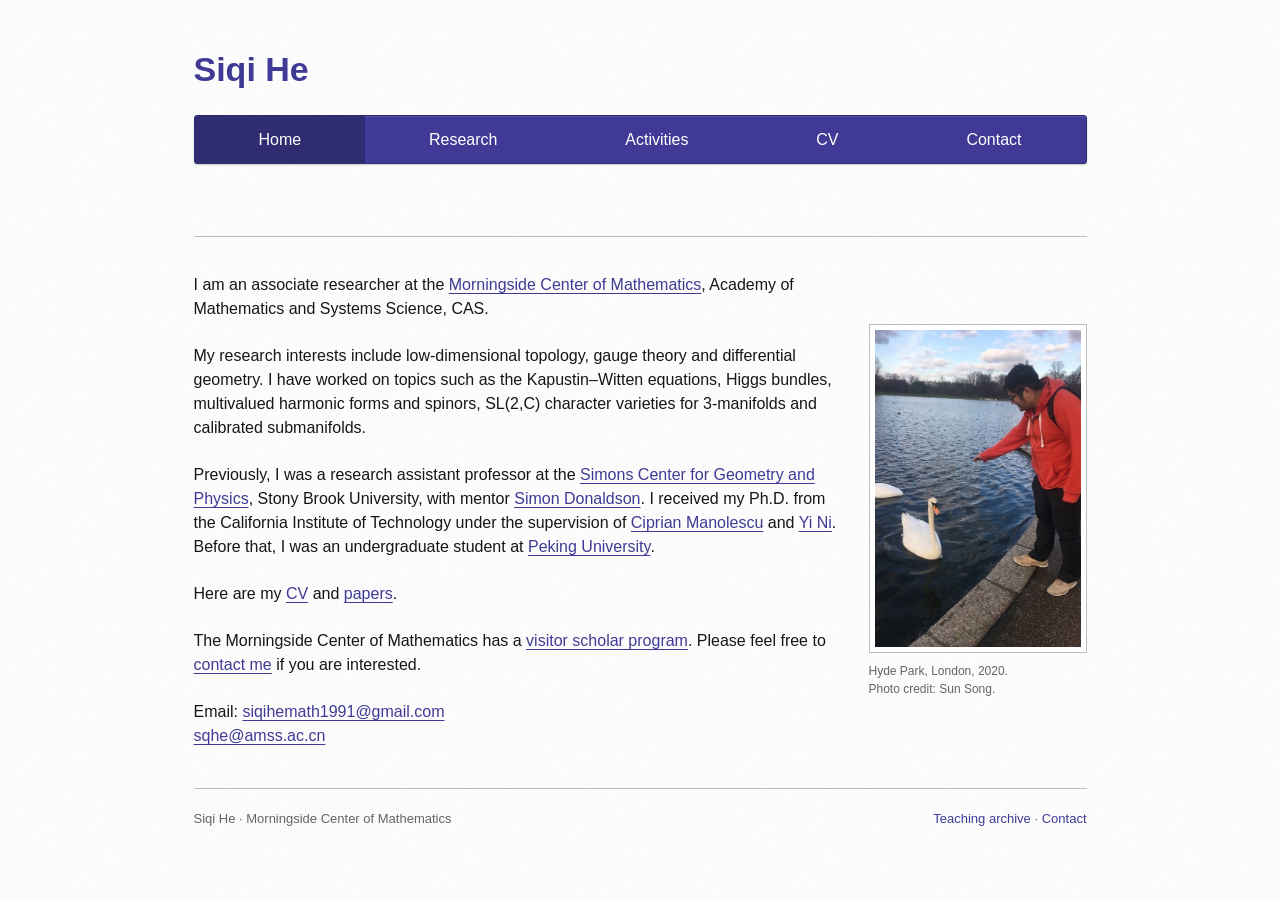
<file: index.html>
<!doctype html>
<html lang="en">
<head>
  <meta charset="utf-8">
  <meta name="viewport" content="width=device-width, initial-scale=1">
  <meta name="description" content="Siqi He, Morningside Center of Mathematics. Research in low-dimensional topology, gauge theory and differential geometry.">
  <title>Siqi He — Mathematics</title>
  <link rel="stylesheet" href="styles.css">
  <link rel="icon" href="assets/favicon.svg" type="image/svg+xml">
</head>
<body>
  <a class="skip-link" href="#main">Skip to content</a>
  <div class="site">
    <header>
      <h1 class="site-title"><a href="index.html">Siqi He</a></h1>
      <nav class="site-nav" aria-label="Main navigation">
        <ul>
          <li><a href="index.html" aria-current="page">Home</a></li>
          <li><a href="research.html">Research</a></li>
          <li><a href="activities.html">Activities</a></li>
          <li><a href="assets/cv.pdf?v=726e129cc7ba">CV</a></li>
          <li><a href="contact.html">Contact</a></li>
        </ul>
      </nav>
    </header>
    <main id="main" tabindex="-1">
      <div class="home-grid">
        <div class="biography">
          <p>I am an associate researcher at the <a href="http://www.mcm.ac.cn">Morningside Center of Mathematics</a>, Academy of Mathematics and Systems Science, CAS.</p>
          <p>My research interests include low-dimensional topology, gauge theory and differential geometry. I have worked on topics such as the Kapustin–Witten equations, Higgs bundles, multivalued harmonic forms and spinors, SL(2,C) character varieties for 3-manifolds and calibrated submanifolds.</p>
          <p>Previously, I was a research assistant professor at the <a href="http://scgp.stonybrook.edu/">Simons Center for Geometry and Physics</a>, Stony Brook University, with mentor <a href="https://scgp.stonybrook.edu/people/faculty/bios/simon-donaldson">Simon Donaldson</a>. I received my Ph.D. from the California Institute of Technology under the supervision of <a href="https://web.stanford.edu/~cm5/">Ciprian Manolescu</a> and <a href="http://www.its.caltech.edu/~yini/">Yi Ni</a>. Before that, I was an undergraduate student at <a href="http://english.math.pku.edu.cn/">Peking University</a>.</p>
          <p>Here are my <a href="assets/cv.pdf?v=726e129cc7ba">CV</a> and <a href="research.html#papers">papers</a>.</p>
          <p>The Morningside Center of Mathematics has a <a href="http://www.mcm.ac.cn/jobs/faculty/">visitor scholar program</a>. Please feel free to <a href="contact.html">contact me</a> if you are interested.</p>
          <p class="home-email">Email: <a href="mailto:siqihemath1991@gmail.com">siqihemath1991@gmail.com</a><br>
          <a href="mailto:sqhe@amss.ac.cn">sqhe@amss.ac.cn</a></p>
        </div>
        <figure class="portrait">
          <img src="assets/siqi-he.jpg" width="554" height="853" alt="Siqi He by the lake in Hyde Park, London, in 2020">
          <figcaption>Hyde Park, London, 2020.<br>Photo credit: Sun Song.</figcaption>
        </figure>
      </div>
    </main>
    <footer class="site-footer">
      <p>Siqi He · Morningside Center of Mathematics</p>
      <p><a href="teaching.html">Teaching archive</a> · <a href="contact.html">Contact</a></p>
    </footer>
  </div>
</body>
</html>
</file>
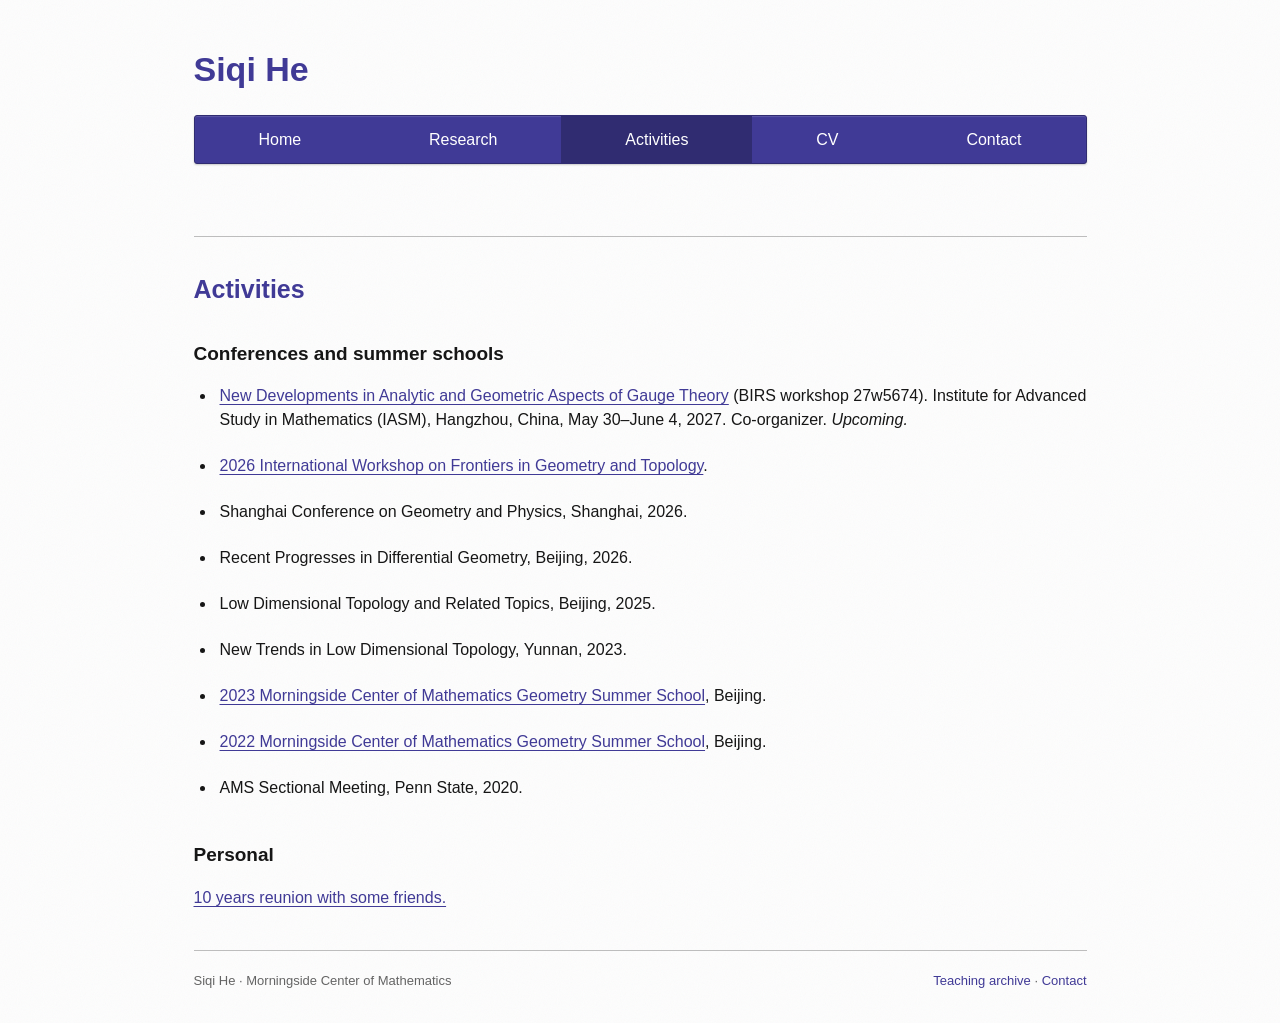
<file: activities.html>
<!doctype html>
<html lang="en">
<head>
  <meta charset="utf-8">
  <meta name="viewport" content="width=device-width, initial-scale=1">
  <meta name="description" content="Conferences, summer schools and other activities of Siqi He.">
  <title>Activities — Siqi He</title>
  <link rel="stylesheet" href="styles.css">
  <link rel="icon" href="assets/favicon.svg" type="image/svg+xml">
</head>
<body>
  <a class="skip-link" href="#main">Skip to content</a>
  <div class="site">
    <header>
      <h1 class="site-title"><a href="index.html">Siqi He</a></h1>
      <nav class="site-nav" aria-label="Main navigation">
        <ul>
          <li><a href="index.html">Home</a></li>
          <li><a href="research.html">Research</a></li>
          <li><a href="activities.html" aria-current="page">Activities</a></li>
          <li><a href="assets/cv.pdf?v=726e129cc7ba">CV</a></li>
          <li><a href="contact.html">Contact</a></li>
        </ul>
      </nav>
    </header>
    <main id="main" tabindex="-1">
      <h2>Activities</h2>
      <section>
        <h3>Conferences and summer schools</h3>
        <ul class="event-list">
          <li><a href="https://www.birs.ca/events/2027/5-day-workshops/27w5674">New Developments in Analytic and Geometric Aspects of Gauge Theory</a> (BIRS workshop 27w5674). Institute for Advanced Study in Mathematics (IASM), Hangzhou, China, May 30–June 4, 2027. Co-organizer. <em>Upcoming.</em></li>
          <li><a href="http://www.mcm.ac.cn/Geometry/index.html">2026 International Workshop on Frontiers in Geometry and Topology</a>.</li>
          <li>Shanghai Conference on Geometry and Physics, Shanghai, 2026.</li>
          <li>Recent Progresses in Differential Geometry, Beijing, 2026.</li>
          <li>Low Dimensional Topology and Related Topics, Beijing, 2025.</li>
          <li>New Trends in Low Dimensional Topology, Yunnan, 2023.</li>
          <li><a href="https://mcmgt.github.io/MCMGSS2023/">2023 Morningside Center of Mathematics Geometry Summer School</a>, Beijing.</li>
          <li><a href="https://mcmgt.github.io/MCMGSS2022/">2022 Morningside Center of Mathematics Geometry Summer School</a>, Beijing.</li>
          <li>AMS Sectional Meeting, Penn State, 2020.</li>
        </ul>
      </section>
      <section>
        <h3>Personal</h3>
        <p><a href="https://sites.google.com/view/junliang/home/friends-2011-2021">10 years reunion with some friends.</a></p>
      </section>
    </main>
    <footer class="site-footer">
      <p>Siqi He · Morningside Center of Mathematics</p>
      <p><a href="teaching.html">Teaching archive</a> · <a href="contact.html">Contact</a></p>
    </footer>
  </div>
</body>
</html>
</file>
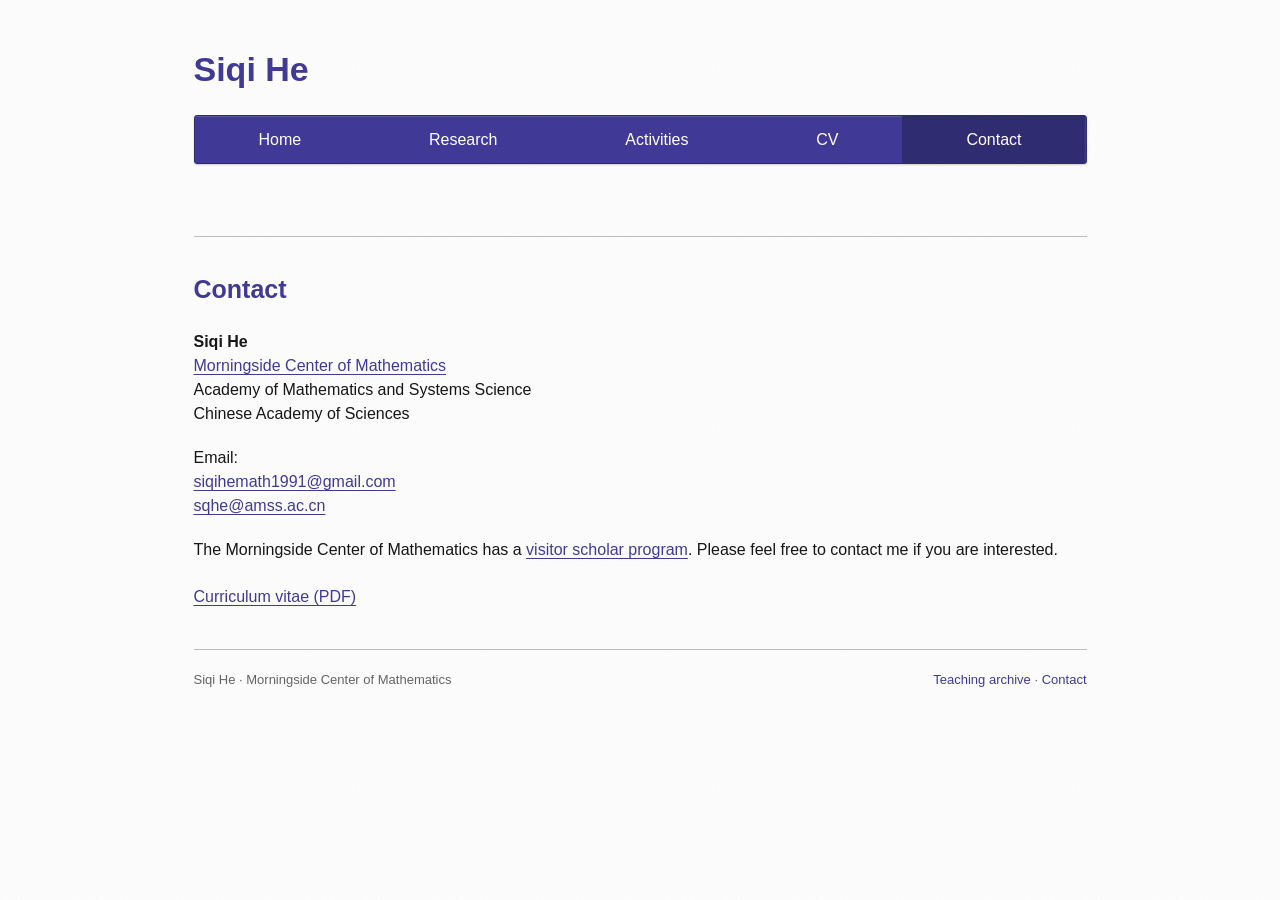
<file: contact.html>
<!doctype html>
<html lang="en">
<head>
  <meta charset="utf-8">
  <meta name="viewport" content="width=device-width, initial-scale=1">
  <meta name="description" content="Contact information for Siqi He at the Morningside Center of Mathematics, Chinese Academy of Sciences.">
  <title>Contact — Siqi He</title>
  <link rel="stylesheet" href="styles.css">
  <link rel="icon" href="assets/favicon.svg" type="image/svg+xml">
</head>
<body>
  <a class="skip-link" href="#main">Skip to content</a>
  <div class="site">
    <header>
      <h1 class="site-title"><a href="index.html">Siqi He</a></h1>
      <nav class="site-nav" aria-label="Main navigation">
        <ul>
          <li><a href="index.html">Home</a></li>
          <li><a href="research.html">Research</a></li>
          <li><a href="activities.html">Activities</a></li>
          <li><a href="assets/cv.pdf?v=726e129cc7ba">CV</a></li>
          <li><a href="contact.html" aria-current="page">Contact</a></li>
        </ul>
      </nav>
    </header>
    <main id="main" tabindex="-1">
      <h2>Contact</h2>
      <address class="contact-details">
        <p><strong>Siqi He</strong><br>
        <a href="http://www.mcm.ac.cn">Morningside Center of Mathematics</a><br>
        Academy of Mathematics and Systems Science<br>
        Chinese Academy of Sciences</p>
        <p>Email:<br>
        <a href="mailto:siqihemath1991@gmail.com">siqihemath1991@gmail.com</a><br>
        <a href="mailto:sqhe@amss.ac.cn">sqhe@amss.ac.cn</a></p>
      </address>
      <p>The Morningside Center of Mathematics has a <a href="http://www.mcm.ac.cn/jobs/faculty/">visitor scholar program</a>. Please feel free to contact me if you are interested.</p>
      <p><a href="assets/cv.pdf?v=726e129cc7ba">Curriculum vitae (PDF)</a></p>
    </main>
    <footer class="site-footer">
      <p>Siqi He · Morningside Center of Mathematics</p>
      <p><a href="teaching.html">Teaching archive</a> · <a href="contact.html">Contact</a></p>
    </footer>
  </div>
</body>
</html>
</file>
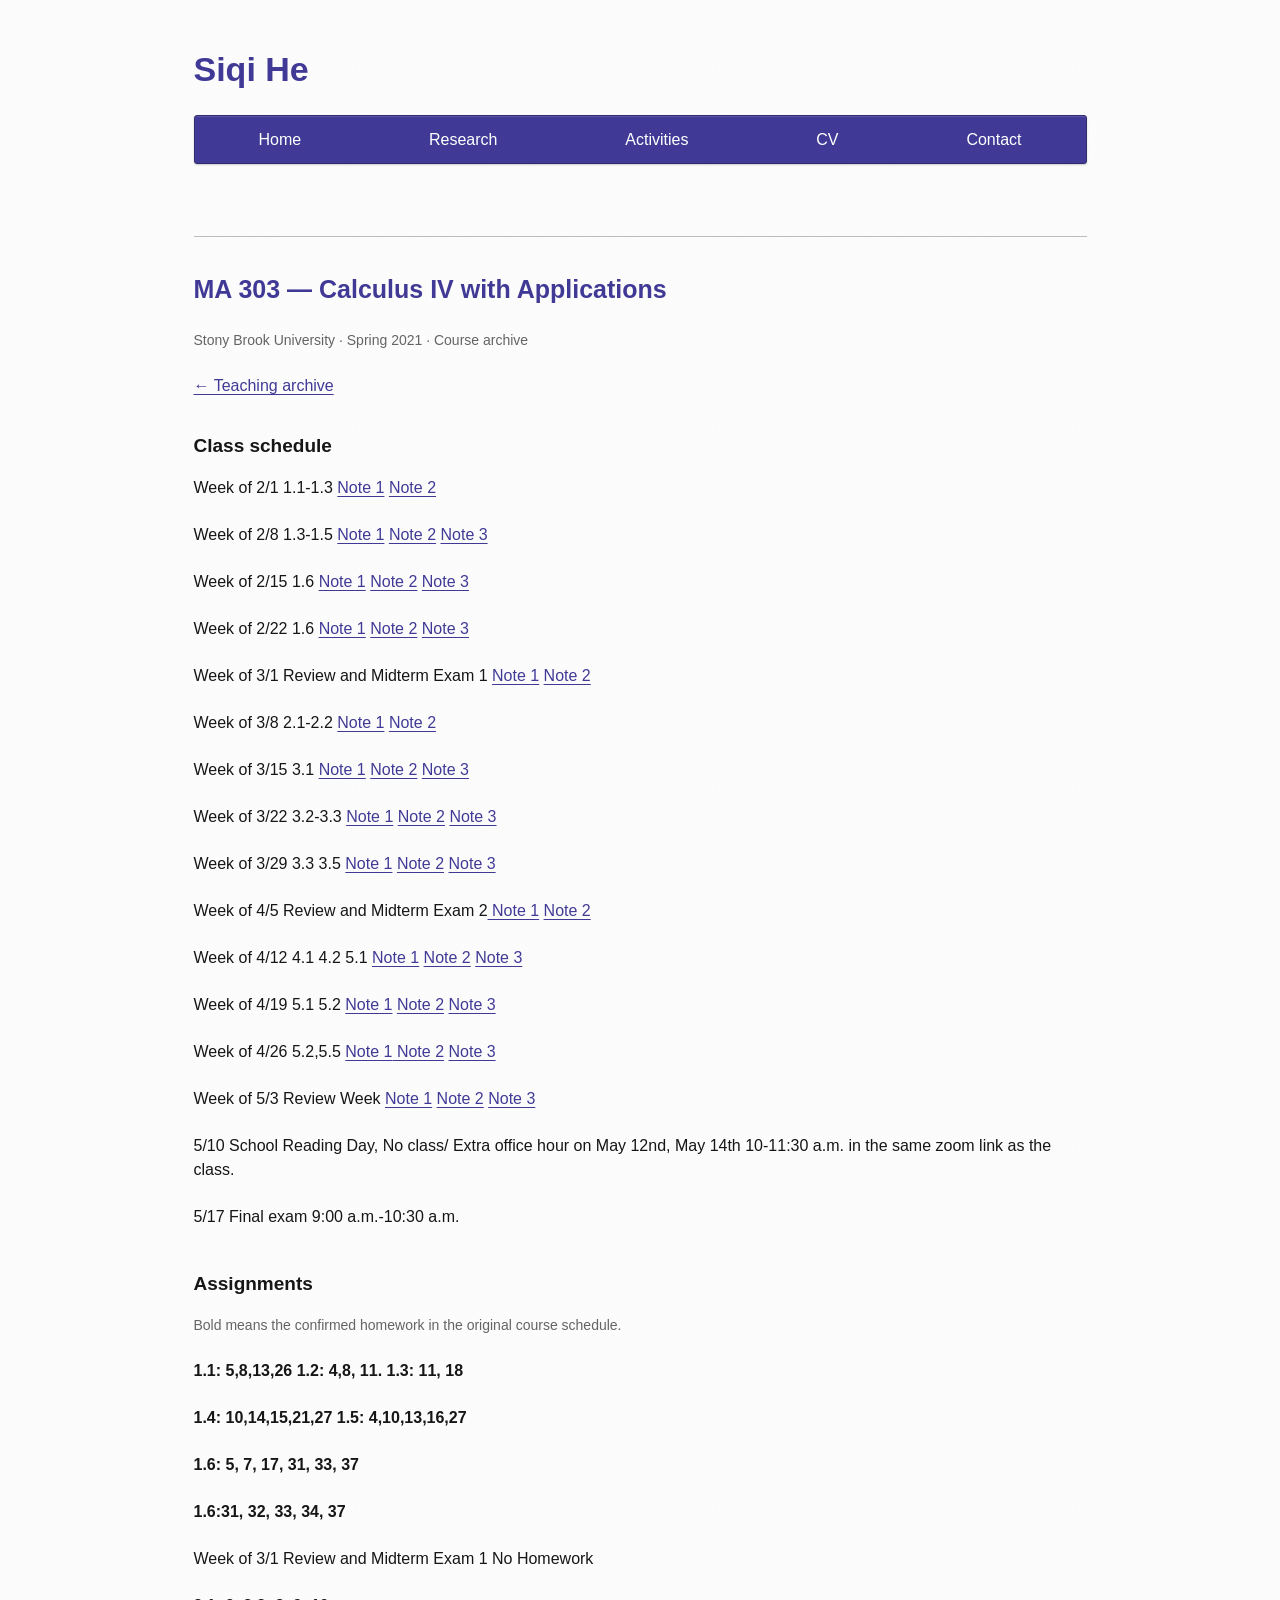
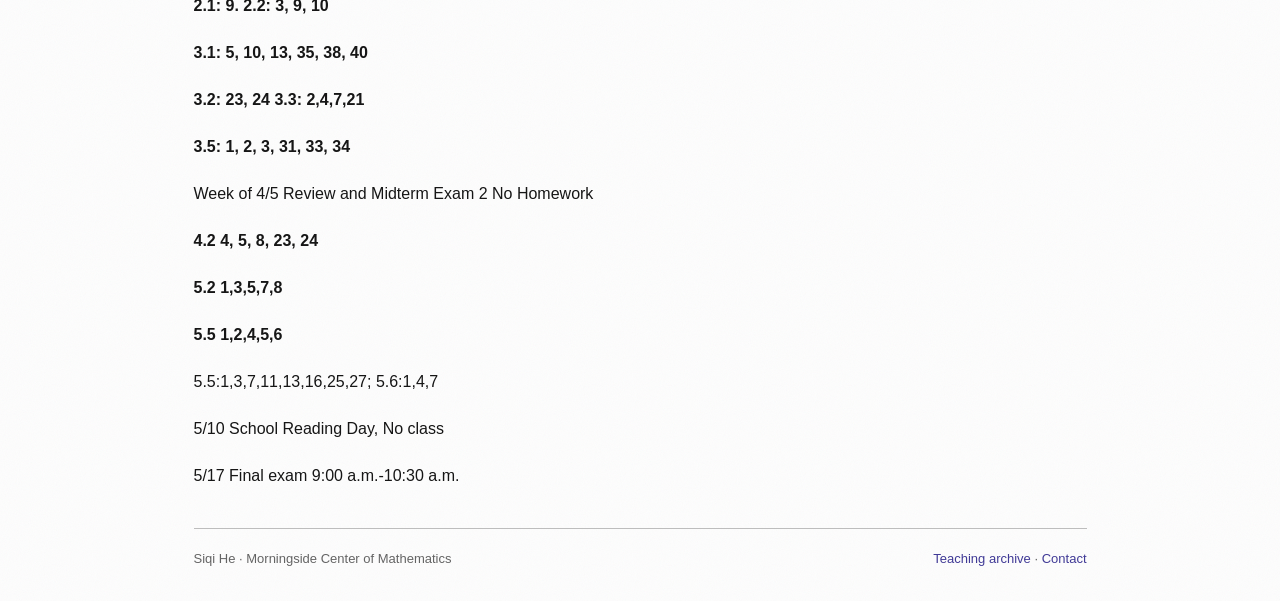
<file: ma303.html>
<!doctype html>
<html lang="en">
<head>
  <meta charset="utf-8">
  <meta name="viewport" content="width=device-width, initial-scale=1">
  <meta name="description" content="Spring 2021 MA 303 course archive: class schedule, lecture notes and assignments.">
  <title>MA 303 course archive — Siqi He</title>
  <link rel="stylesheet" href="styles.css">
  <link rel="icon" href="assets/favicon.svg" type="image/svg+xml">
</head>
<body>
  <a class="skip-link" href="#main">Skip to content</a>
  <div class="site">
    <header>
      <h1 class="site-title"><a href="index.html">Siqi He</a></h1>
      <nav class="site-nav" aria-label="Main navigation">
        <ul>
          <li><a href="index.html">Home</a></li>
          <li><a href="research.html">Research</a></li>
          <li><a href="activities.html">Activities</a></li>
          <li><a href="assets/cv.pdf?v=726e129cc7ba">CV</a></li>
          <li><a href="contact.html">Contact</a></li>
        </ul>
      </nav>
    </header>
    <main id="main" tabindex="-1">
      <h2>MA 303 — Calculus IV with Applications</h2>
      <p class="note">Stony Brook University · Spring 2021 · Course archive</p>
      <p><a href="teaching.html">← Teaching archive</a></p>
      <section>
<h3>Class schedule</h3>
<p>Week of 2/1 1.1-1.3 <a href="https://drive.google.com/file/d/1w3NP6VQVXyVYWf9I73xCdeyTmIoZQwlg/view?usp=sharing">Note 1</a> <a href="https://drive.google.com/file/d/1m9tMco8dAuK4ae2cJeXulJZXMHE7GW2H/view?usp=sharing">Note 2</a></p>
<p>Week of 2/8 1.3-1.5 <a href="https://drive.google.com/file/d/1oh3iRqr3HCDiBZ3nLl9Gmi_-pPsH8S6D/view?usp=sharing">Note 1</a> <a href="https://drive.google.com/file/d/1Q1oS_PKZYh4Yj7vduhMLs7cKS-EmGq0C/view?usp=sharing">Note 2</a> <a href="https://drive.google.com/file/d/1I6kAQ3lhPTHiaYaqZ6-GYPRObYFFHa6n/view?usp=sharing">Note 3</a></p>
<p>Week of 2/15 1.6 <a href="https://drive.google.com/file/d/12f84AykuzVO59ZrbcXus67Rz43xx5ooW/view?usp=sharing">Note 1</a> <a href="https://drive.google.com/file/d/1Fo749rJBgwznXpYz2ezRG7kPERdY1rQA/view?usp=sharing">Note 2</a> <a href="https://drive.google.com/file/d/1Gq9KvSNKPn_qSvl8vX_HfDBMYYphbFgU/view?usp=sharing">Note 3</a></p>
<p>Week of 2/22 1.6 <a href="https://drive.google.com/file/d/1ETIjmTomxrkPauNN77gFNtQyMiYM6dA1/view?usp=sharing">Note 1</a> <a href="https://drive.google.com/file/d/183K3PoZ4OXPQE8Iy8uIwDqazfhxeUamT/view?usp=sharing">Note 2</a> <a href="https://drive.google.com/file/d/1B5HZpIUlEHK4Z3HMyoRJEArVz557Etty/view?usp=sharing">Note 3</a></p>
<p>Week of 3/1 Review and Midterm Exam 1 <a href="https://drive.google.com/file/d/19ymWwMW1LSyMNSF2fLY2zdLlj3eorXFa/view?usp=sharing">Note 1</a> <a href="https://drive.google.com/file/d/15K27hVFOj5zWu53DYXTGnAxasaiLNyWe/view?usp=sharing">Note 2</a></p>
<p>Week of 3/8 2.1-2.2 <a href="https://drive.google.com/file/d/1uB093C1xyXJIUZDiVWRM0eumLRC-4fle/view?usp=sharing">Note 1</a> <a href="https://drive.google.com/file/d/1wHskZgmfDUXfQTCjGzECgzMvlOnTRo9N/view?usp=sharing">Note 2</a></p>
<p>Week of 3/15 3.1 <a href="https://drive.google.com/file/d/1yztK6YLzDEuIPGn972WB99Q136M728IM/view?usp=sharing">Note 1</a> <a href="https://drive.google.com/file/d/1QpzyaugRwhhzzCQ5lwl0DaQP3FOQcKoG/view?usp=sharing">Note 2</a> <a href="https://drive.google.com/file/d/15yk_7ex1rvdVZhwg0AeIkmeV8dkIXyNL/view?usp=sharing">Note 3</a></p>
<p>Week of 3/22 3.2-3.3 <a href="https://drive.google.com/file/d/1cBbg9HWgGI8gCiBQvLt8FOa_8fsCfaD8/view?usp=sharing">Note 1</a> <a href="https://drive.google.com/file/d/1qTyRdNFPOreYexy38hicJwaWdbCBSi70/view?usp=sharing">Note 2</a> <a href="https://drive.google.com/file/d/1U2HGY79J1ZVibTEWOZyd3vknXyCpz1-t/view?usp=sharing">Note 3</a></p>
<p>Week of 3/29 3.3 3.5 <a href="https://drive.google.com/file/d/1h7jRX1ai2xPnEampbtPxrCDrhOUAEzZI/view?usp=sharing">Note 1</a> <a href="https://drive.google.com/file/d/1WAlJwS2FWFGhfKnA6CQyujtPUa1wwjqd/view?usp=sharing">Note 2</a> <a href="https://drive.google.com/file/d/1KC4KRdUJiRAg9dxada9cCNct0CxLETHn/view?usp=sharing">Note 3</a></p>
<p>Week of 4/5 Review and Midterm Exam 2<a href="https://drive.google.com/file/d/1QDuzOtRCmCxsK1j71sYrP8pwvdnIedKZ/view?usp=sharing"> Note 1</a> <a href="https://drive.google.com/file/d/10dnx29zcYDc7OJ6wpVhtoH1aNK2jB8Dp/view?usp=sharing">Note 2</a></p>
<p>Week of 4/12 4.1 4.2 5.1 <a href="https://drive.google.com/file/d/1txLxh7o-D73cX__0Z_OqoRY67AL4cPYQ/view?usp=sharing">Note 1</a> <a href="https://drive.google.com/file/d/1xTZH5JEVEAHvsrAPrW_X_F2rM9CjZDkx/view?usp=sharing">Note 2</a> <a href="https://drive.google.com/file/d/1IsRqw1OPMLJ7jvAELGsizeQIu6azdrhn/view?usp=sharing">Note 3</a></p>
<p>Week of 4/19 5.1 5.2 <a href="https://drive.google.com/file/d/1nmfeOb4cvyCx-K51J0os_-rKcQzpixEx/view?usp=sharing">Note 1</a> <a href="https://drive.google.com/file/d/17QPtRPkpxDnarCoJgnfePF79Cwy1hvZ0/view?usp=sharing">Note 2</a> <a href="https://drive.google.com/file/d/15H6zN81XvQ7uIPqmjw4tS6lht4ki2Etw/view?usp=sharing">Note 3</a></p>
<p>Week of 4/26 5.2,5.5 <a href="https://drive.google.com/file/d/15GPbFCX7hY16tJnhzrC3j2bkMxeHY1Vc/view?usp=sharing">Note 1</a><a href="https://drive.google.com/file/d/1Q1gIfHhsn42Dqxao1WK1gECDAYWq6X5b/view?usp=sharing"> Note 2</a> <a href="https://drive.google.com/file/d/1y5ozAmi2-DdxAdebxIYCk4hYro5YjRKo/view?usp=sharing">Note 3</a></p>
<p>Week of 5/3 Review Week <a href="https://drive.google.com/file/d/1ZqO3zoQLrGIAN4wlwm-a2hJq1cdlnFS4/view?usp=sharing">Note 1</a> <a href="https://drive.google.com/file/d/1q0y6B7n3z7C89TLjs-LdjG_BQWqpsbR8/view?usp=sharing">Note 2</a> <a href="https://drive.google.com/file/d/1_qCviH2PB7MkZL-ZFLaOjzxaa21RBKyw/view?usp=sharing">Note 3</a></p>
<p>5/10 School Reading Day, No class/ Extra office hour on May 12nd, May 14th 10-11:30 a.m. in the same zoom link as the class.</p>
<p>5/17 Final exam 9:00 a.m.-10:30 a.m.</p>

      </section>
      <section>
<h3>Assignments</h3>
<p class="note">Bold means the confirmed homework in the original course schedule.</p>
<p><strong>1.1: 5,8,13,26  1.2: 4,8, 11.  1.3: 11, 18</strong></p>
<p><strong>1.4: 10,14,15,21,27  1.5: 4,10,13,16,27</strong></p>
<p><strong>1.6: 5, 7, 17, 31, 33, 37</strong></p>
<p><strong>1.6:31, 32, 33, 34, 37</strong></p>
<p>Week of 3/1 Review and Midterm Exam 1 No Homework</p>
<p><strong>2.1: 9.  2.2: 3, 9, 10</strong></p>
<p><strong>3.1: 5, 10, 13, 35, 38, 40</strong></p>
<p><strong> 3.2: 23, 24 3.3: 2,4,7,21</strong></p>
<p><strong>3.5: 1, 2, 3, 31, 33, 34</strong></p>
<p>Week of 4/5 Review and Midterm Exam 2 No Homework</p>
<p><strong>4.2  4, 5, 8, 23, 24 </strong></p>
<p><strong>5.2 1,3,5,7,8</strong></p>
<p><strong>5.5 1,2,4,5,6</strong></p>
<p>5.5:1,3,7,11,13,16,25,27; 5.6:1,4,7</p>
<p>5/10 School Reading Day, No class</p>
<p>5/17 Final exam 9:00 a.m.-10:30 a.m.</p>

      </section>
    </main>
    <footer class="site-footer">
      <p>Siqi He · Morningside Center of Mathematics</p>
      <p><a href="teaching.html">Teaching archive</a> · <a href="contact.html">Contact</a></p>
    </footer>
  </div>
</body>
</html>
</file>
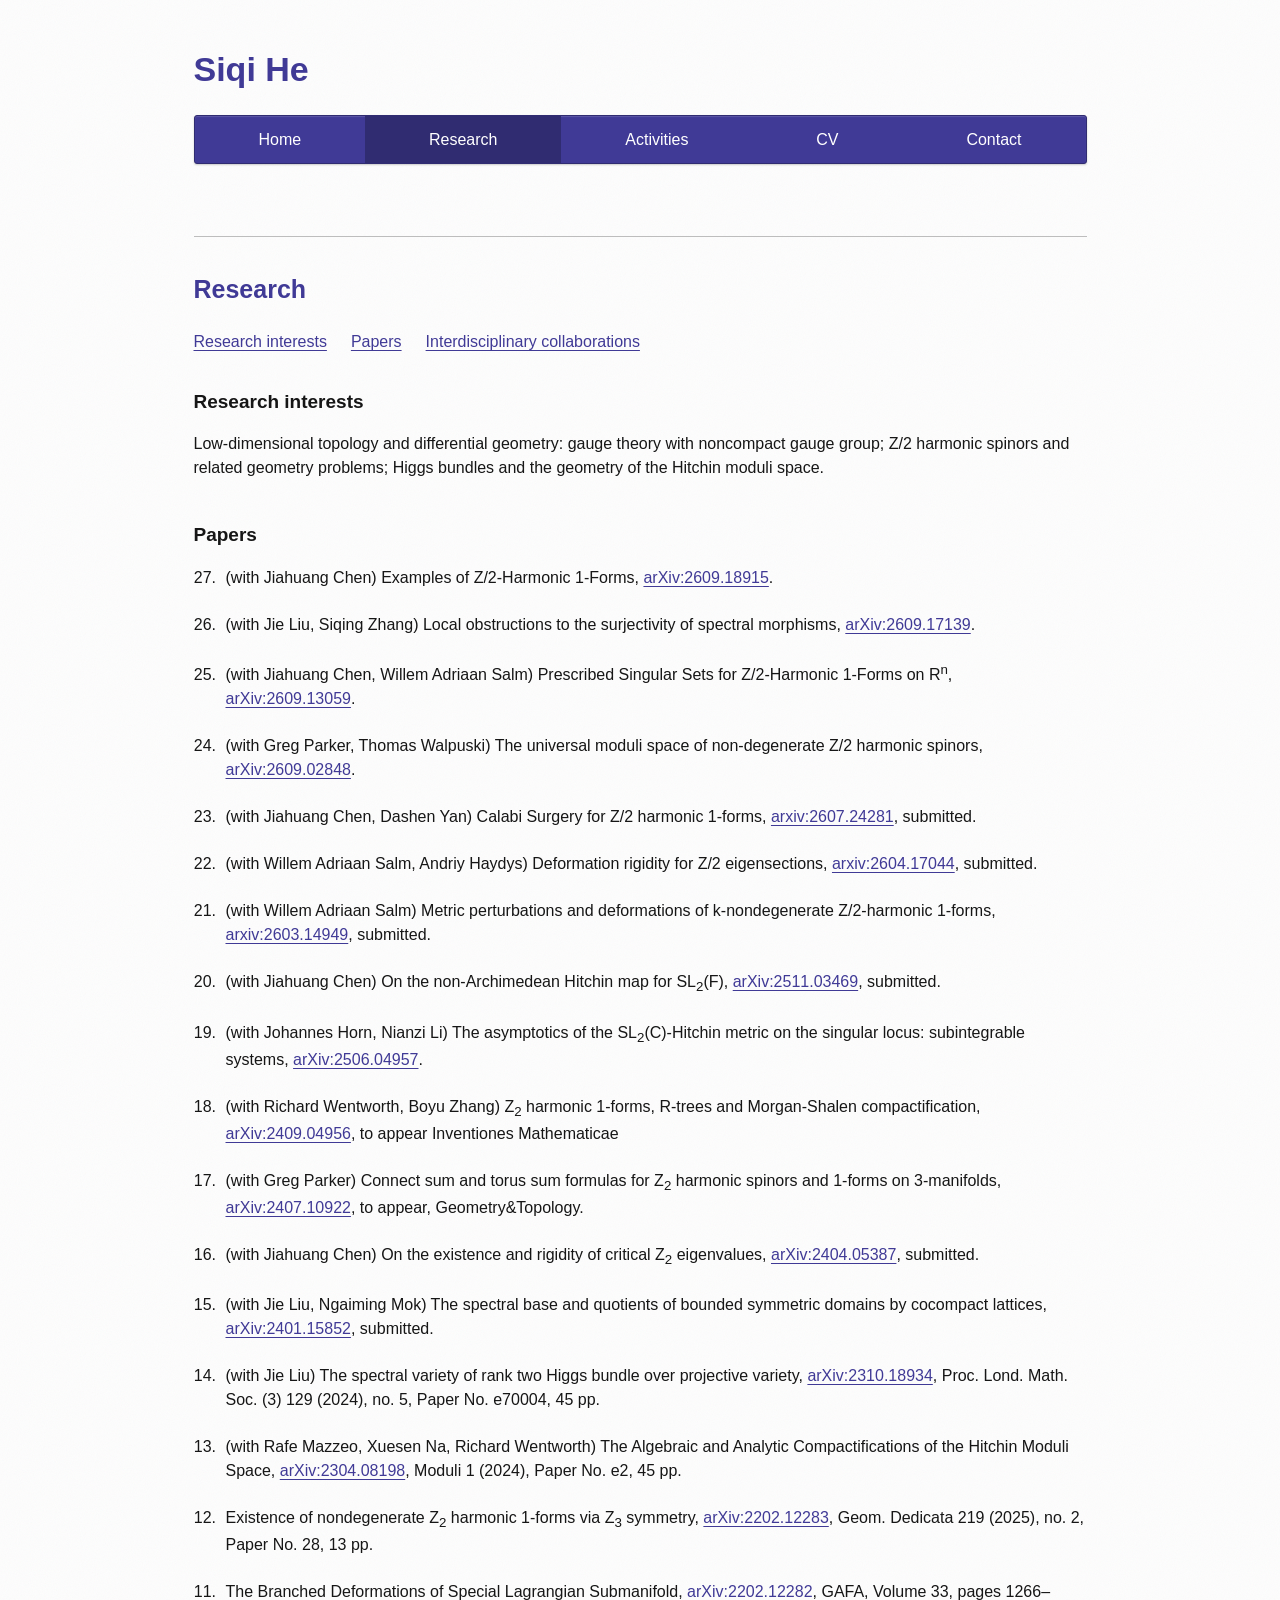
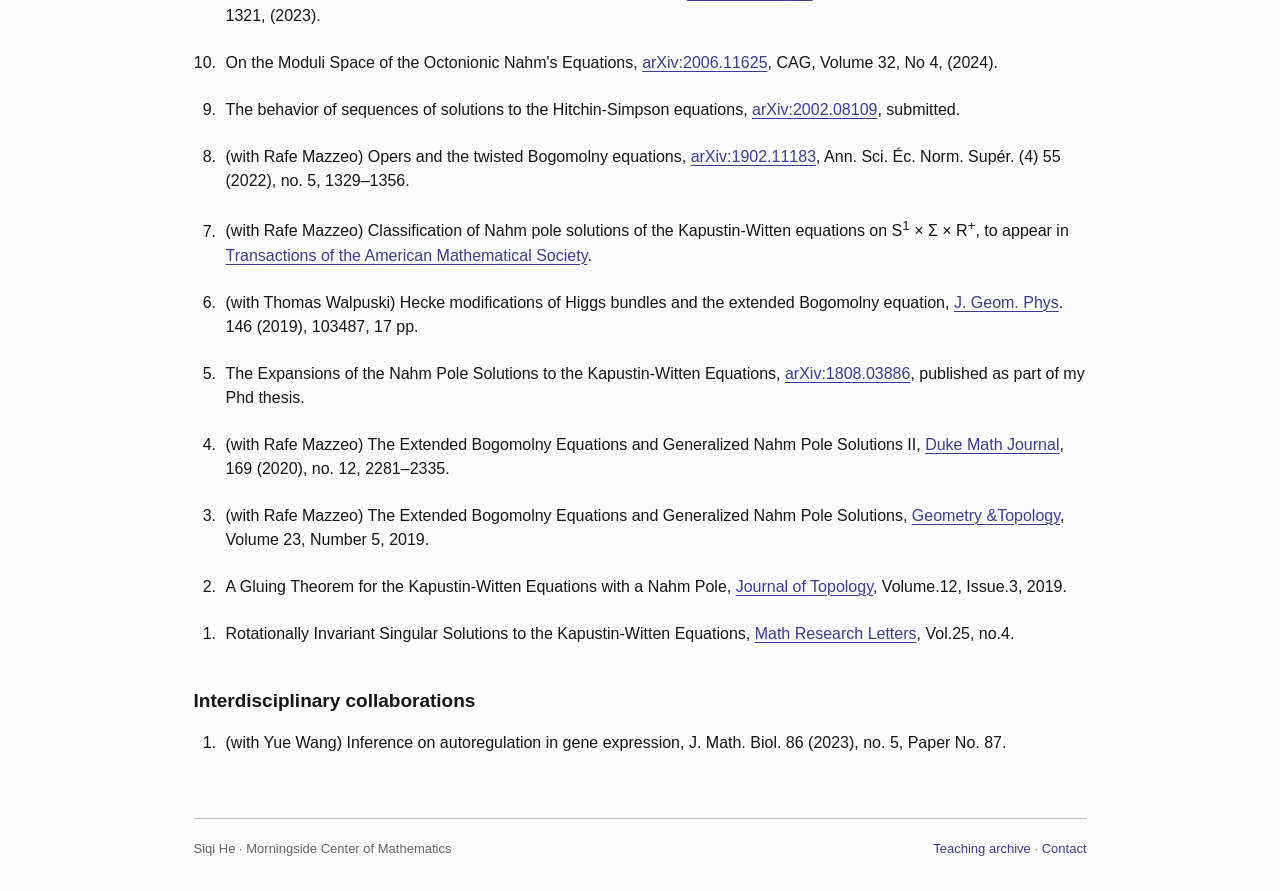
<file: research.html>
<!doctype html>
<html lang="en">
<head>
  <meta charset="utf-8">
  <meta name="viewport" content="width=device-width, initial-scale=1">
  <meta name="description" content="Papers and research interests of Siqi He: gauge theory, Higgs bundles, multivalued harmonic forms and low-dimensional topology.">
  <title>Research — Siqi He</title>
  <link rel="stylesheet" href="styles.css">
  <link rel="icon" href="assets/favicon.svg" type="image/svg+xml">
</head>
<body>
  <a class="skip-link" href="#main">Skip to content</a>
  <div class="site">
    <header>
      <h1 class="site-title"><a href="index.html">Siqi He</a></h1>
      <nav class="site-nav" aria-label="Main navigation">
        <ul>
          <li><a href="index.html">Home</a></li>
          <li><a href="research.html" aria-current="page">Research</a></li>
          <li><a href="activities.html">Activities</a></li>
          <li><a href="assets/cv.pdf?v=726e129cc7ba">CV</a></li>
          <li><a href="contact.html">Contact</a></li>
        </ul>
      </nav>
    </header>
    <main id="main" tabindex="-1">
      <h2>Research</h2>
      <nav class="section-links" aria-label="Research sections"><a href="#interests">Research interests</a><a href="#papers">Papers</a><a href="#collaborations">Interdisciplinary collaborations</a></nav>
      <section id="interests">
        <h3>Research interests</h3>
        <p>Low-dimensional topology and differential geometry: gauge theory with noncompact gauge group; Z/2 harmonic spinors and related geometry problems; Higgs bundles and the geometry of the Hitchin moduli space.</p>
      </section>
      <section id="papers">
        <h3>Papers</h3>
        <ol class="publication-list" reversed start="27">
          <li id="paper-27" value="27">(with Jiahuang Chen) Examples of Z/2-Harmonic 1-Forms, <a href="https://arxiv.org/abs/2609.18915">arXiv:2609.18915</a>.</li>
          <li id="paper-26" value="26">(with Jie Liu, Siqing Zhang) Local obstructions to the surjectivity of spectral morphisms, <a href="https://arxiv.org/abs/2609.17139">arXiv:2609.17139</a>.</li>
          <li id="paper-25" value="25">(with Jiahuang Chen, Willem Adriaan Salm) Prescribed Singular Sets for Z/2-Harmonic 1-Forms on R<sup>n</sup>, <a href="https://arxiv.org/abs/2609.13059">arXiv:2609.13059</a>.</li>
          <li id="paper-24" value="24">(with Greg Parker, Thomas Walpuski) The universal moduli space of non-degenerate Z/2 harmonic spinors, <a href="https://arxiv.org/abs/2609.02848">arXiv:2609.02848</a>.</li>
          <li id="paper-23" value="23">(with Jiahuang Chen, Dashen Yan) Calabi Surgery for Z/2 harmonic 1-forms, <a href="https://arxiv.org/abs/2607.24281">arxiv:2607.24281</a>, submitted.</li>
          <li id="paper-22" value="22">(with Willem Adriaan Salm, Andriy Haydys) Deformation rigidity for Z/2 eigensections, <a href="https://arxiv.org/abs/2604.17044">arxiv:2604.17044</a>, submitted.</li>
          <li id="paper-21" value="21">(with Willem Adriaan Salm) Metric perturbations and deformations of k-nondegenerate Z/2-harmonic 1-forms, <a href="https://arxiv.org/abs/2603.14949">arxiv:2603.14949</a>, submitted.</li>
          <li id="paper-20" value="20">(with Jiahuang Chen) On the non-Archimedean Hitchin map for SL<sub>2</sub>(F), <a href="https://arxiv.org/abs/2511.03469">arXiv:2511.03469</a>, submitted.</li>
          <li id="paper-19" value="19">(with Johannes Horn, Nianzi Li) The asymptotics of the SL<sub>2</sub>(C)-Hitchin metric on the singular locus: subintegrable systems, <a href="https://arxiv.org/abs/2506.04957">arXiv:2506.04957</a>.</li>
          <li id="paper-18" value="18">(with Richard Wentworth, Boyu Zhang) Z<sub>2</sub> harmonic 1-forms, R-trees and Morgan-Shalen compactification, <a href="https://arxiv.org/abs/2409.04956">arXiv:2409.04956</a>, to appear Inventiones Mathematicae</li>
          <li id="paper-17" value="17">(with Greg Parker) Connect sum and torus sum formulas for Z<sub>2</sub> harmonic spinors and 1-forms on 3-manifolds, <a href="https://arxiv.org/abs/2407.10922">arXiv:2407.10922</a>, to appear, Geometry&amp;Topology.</li>
          <li id="paper-16" value="16">(with Jiahuang Chen) On the existence and rigidity of critical Z<sub>2</sub> eigenvalues, <a href="https://arxiv.org/pdf/2404.05387.pdf">arXiv:2404.05387</a>, submitted.</li>
          <li id="paper-15" value="15">(with Jie Liu, Ngaiming Mok) The spectral base and quotients of bounded symmetric domains by cocompact lattices, <a href="https://arxiv.org/abs/2401.15852">arXiv:2401.15852</a>, submitted.</li>
          <li id="paper-14" value="14">(with Jie Liu) The spectral variety of rank two Higgs bundle over projective variety, <a href="https://arxiv.org/abs/2310.18934">arXiv:2310.18934</a>, Proc. Lond. Math. Soc. (3) 129 (2024), no. 5, Paper No. e70004, 45 pp.</li>
          <li id="paper-13" value="13">(with Rafe Mazzeo, Xuesen Na, Richard Wentworth) The Algebraic and Analytic Compactifications of the Hitchin Moduli Space, <a href="https://arxiv.org/abs/2304.08198">arXiv:2304.08198</a>, Moduli 1 (2024), Paper No. e2, 45 pp.</li>
          <li id="paper-12" value="12">Existence of nondegenerate Z<sub>2</sub> harmonic 1-forms via Z<sub>3</sub> symmetry, <a href="https://arxiv.org/abs/2202.12283">arXiv:2202.12283</a>, Geom. Dedicata 219 (2025), no. 2, Paper No. 28, 13 pp.</li>
          <li id="paper-11" value="11">The Branched Deformations of Special Lagrangian Submanifold, <a href="https://arxiv.org/abs/2202.12282">arXiv:2202.12282</a>, GAFA, Volume 33, pages 1266–1321, (2023).</li>
          <li id="paper-10" value="10">On the Moduli Space of the Octonionic Nahm&#x27;s Equations, <a href="https://arxiv.org/abs/2006.11625">arXiv:2006.11625</a>, CAG, Volume 32, No 4, (2024).</li>
          <li id="paper-9" value="9">The behavior of sequences of solutions to the Hitchin-Simpson equations, <a href="https://arxiv.org/abs/2002.08109">arXiv:2002.08109</a>, submitted.</li>
          <li id="paper-8" value="8">(with Rafe Mazzeo) Opers and the twisted Bogomolny equations, <a href="https://arxiv.org/abs/1902.11183">arXiv:1902.11183</a>, Ann. Sci. Éc. Norm. Supér. (4) 55 (2022), no. 5, 1329–1356.</li>
          <li id="paper-7" value="7">(with Rafe Mazzeo) Classification of Nahm pole solutions of the Kapustin-Witten equations on S<sup>1</sup> × Σ × R<sup>+</sup>, to appear in <a href="https://arxiv.org/abs/1901.00274">Transactions of the American Mathematical Society</a>.</li>
          <li id="paper-6" value="6">(with Thomas Walpuski) Hecke modifications of Higgs bundles and the extended Bogomolny equation, <a href="https://www.sciencedirect.com/science/article/pii/S0393044019301688?via%3Dihub">J. Geom. Phys</a>. 146 (2019), 103487, 17 pp.</li>
          <li id="paper-5" value="5">The Expansions of the Nahm Pole Solutions to the Kapustin-Witten Equations, <a href="https://arxiv.org/abs/1808.03886">arXiv:1808.03886</a>, published as part of my Phd thesis.</li>
          <li id="paper-4" value="4">(with Rafe Mazzeo) The Extended Bogomolny Equations and Generalized Nahm Pole Solutions II, <a href="https://projecteuclid.org/euclid.dmj/1592445962">Duke Math Journal</a>, 169 (2020), no. 12, 2281–2335.</li>
          <li id="paper-3" value="3">(with Rafe Mazzeo) The Extended Bogomolny Equations and Generalized Nahm Pole Solutions, <a href="https://projecteuclid.org/euclid.gt/1571709629">Geometry &amp;Topology</a>, Volume 23, Number 5, 2019.</li>
          <li id="paper-2" value="2">A Gluing Theorem for the Kapustin-Witten Equations with a Nahm Pole, <a href="https://londmathsoc.onlinelibrary.wiley.com/doi/abs/10.1112/topo.12102">Journal of Topology</a>, Volume.12, Issue.3, 2019.</li>
          <li id="paper-1" value="1">Rotationally Invariant Singular Solutions to the Kapustin-Witten Equations, <a href="https://www.intlpress.com/site/pub/pages/journals/items/mrl/content/vols/0025/0004/a010/index.php">Math Research Letters</a>, Vol.25, no.4.</li>
        </ol>
      </section>
      <section id="collaborations">
        <h3>Interdisciplinary collaborations</h3>
        <ol class="publication-list">
          <li>(with Yue Wang) Inference on autoregulation in gene expression, J. Math. Biol. 86 (2023), no. 5, Paper No. 87.</li>
        </ol>
      </section>
    </main>
    <footer class="site-footer">
      <p>Siqi He · Morningside Center of Mathematics</p>
      <p><a href="teaching.html">Teaching archive</a> · <a href="contact.html">Contact</a></p>
    </footer>
  </div>
</body>
</html>
</file>
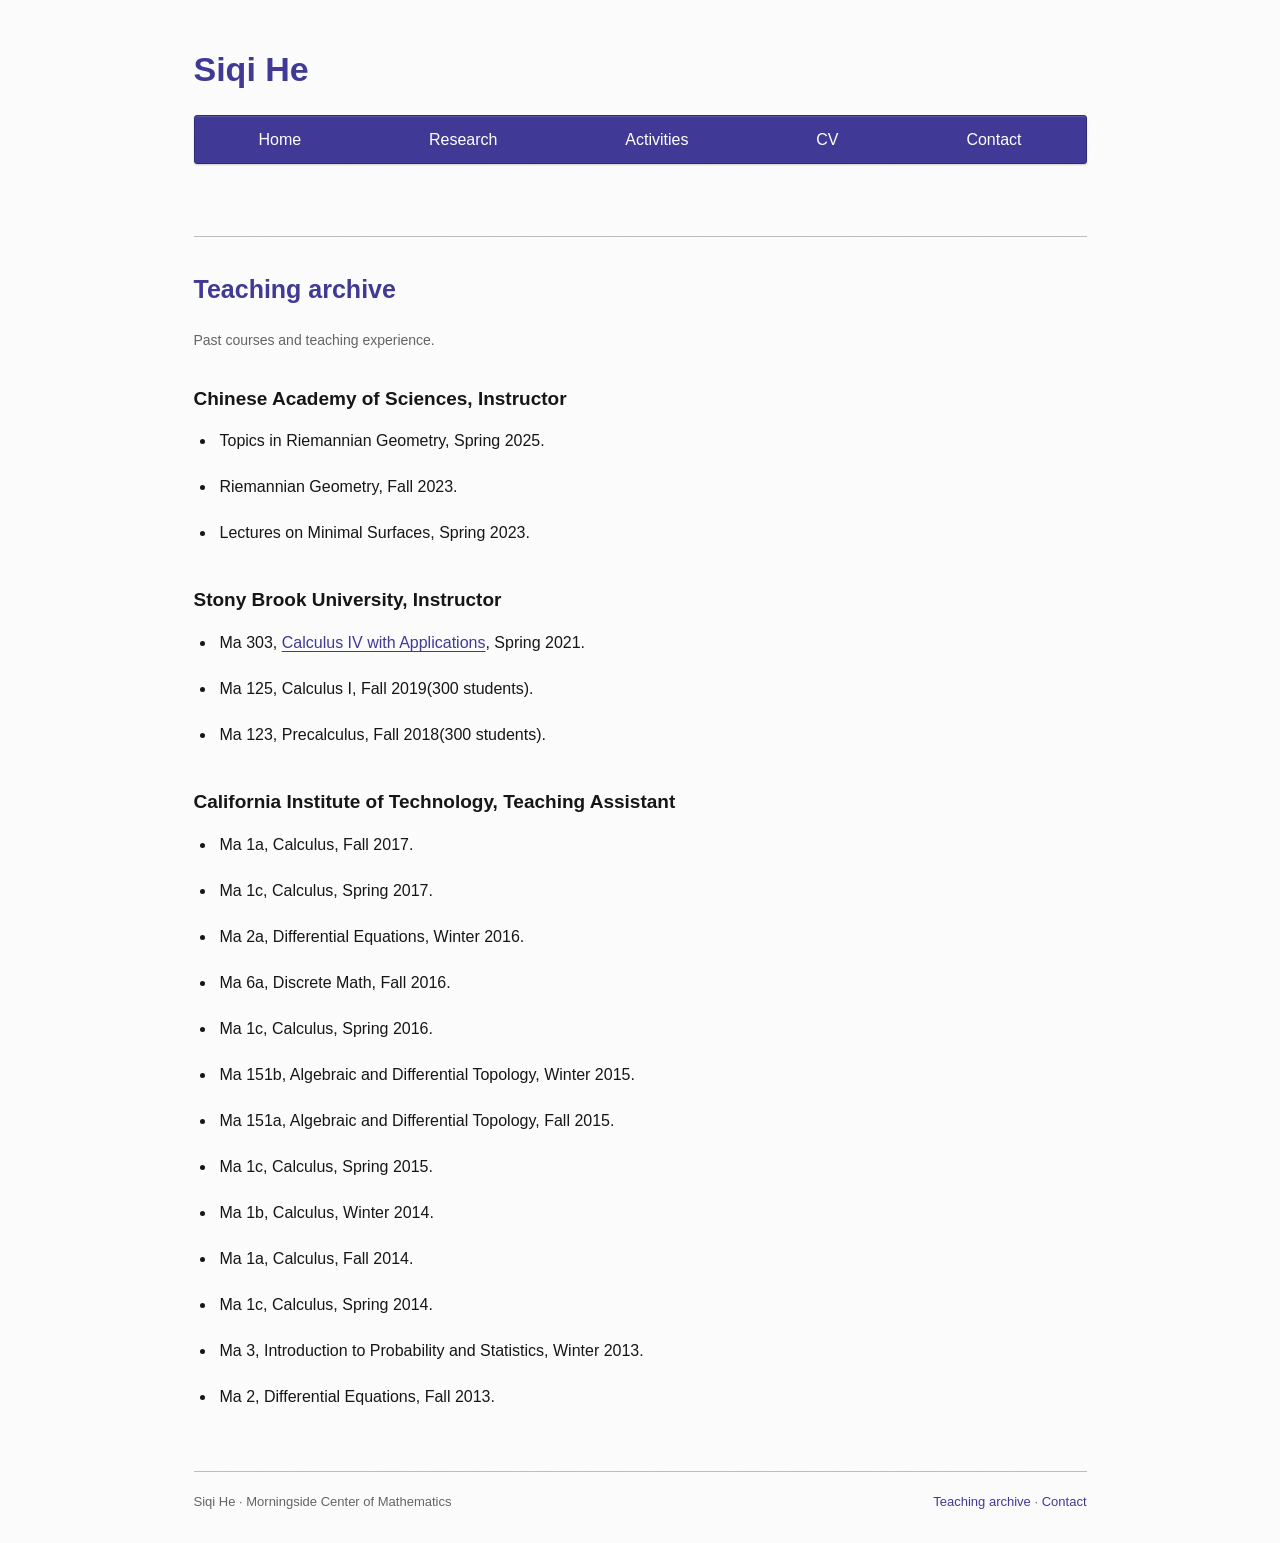
<file: teaching.html>
<!doctype html>
<html lang="en">
<head>
  <meta charset="utf-8">
  <meta name="viewport" content="width=device-width, initial-scale=1">
  <meta name="description" content="Past teaching at the Chinese Academy of Sciences, Stony Brook University and the California Institute of Technology.">
  <title>Teaching archive — Siqi He</title>
  <link rel="stylesheet" href="styles.css">
  <link rel="icon" href="assets/favicon.svg" type="image/svg+xml">
</head>
<body>
  <a class="skip-link" href="#main">Skip to content</a>
  <div class="site">
    <header>
      <h1 class="site-title"><a href="index.html">Siqi He</a></h1>
      <nav class="site-nav" aria-label="Main navigation">
        <ul>
          <li><a href="index.html">Home</a></li>
          <li><a href="research.html">Research</a></li>
          <li><a href="activities.html">Activities</a></li>
          <li><a href="assets/cv.pdf?v=726e129cc7ba">CV</a></li>
          <li><a href="contact.html">Contact</a></li>
        </ul>
      </nav>
    </header>
    <main id="main" tabindex="-1">
      <h2>Teaching archive</h2>
      <p class="note">Past courses and teaching experience.</p>
      <section>
        <h3>Chinese Academy of Sciences, Instructor</h3>
        <ul class="event-list">
          <li>Topics in Riemannian Geometry, Spring 2025.</li>
          <li>Riemannian Geometry, Fall 2023.</li>
          <li>Lectures on Minimal Surfaces, Spring 2023.</li>
        </ul>
      </section>
      <section>
        <h3>Stony Brook University, Instructor</h3>
        <ul class="event-list">
          <li>Ma 303, <a href="ma303.html">Calculus IV with Applications</a>, Spring 2021.</li>
          <li>Ma 125, Calculus I, Fall 2019(300 students).</li>
          <li>Ma 123, Precalculus, Fall 2018(300 students).</li>
        </ul>
      </section>
      <section>
        <h3>California Institute of Technology, Teaching Assistant</h3>
        <ul class="event-list">
          <li>Ma 1a, Calculus, Fall 2017.</li>
          <li>Ma 1c, Calculus, Spring 2017.</li>
          <li>Ma 2a, Differential Equations, Winter 2016.</li>
          <li>Ma 6a, Discrete Math, Fall 2016.</li>
          <li>Ma 1c, Calculus, Spring 2016.</li>
          <li>Ma 151b, Algebraic and Differential Topology, Winter 2015.</li>
          <li>Ma 151a, Algebraic and Differential Topology, Fall 2015.</li>
          <li>Ma 1c, Calculus, Spring 2015.</li>
          <li>Ma 1b, Calculus, Winter 2014.</li>
          <li>Ma 1a, Calculus, Fall 2014.</li>
          <li>Ma 1c, Calculus, Spring 2014.</li>
          <li>Ma 3, Introduction to Probability and Statistics, Winter 2013.</li>
          <li>Ma 2, Differential Equations, Fall 2013.</li>
        </ul>
      </section>
    </main>
    <footer class="site-footer">
      <p>Siqi He · Morningside Center of Mathematics</p>
      <p><a href="teaching.html">Teaching archive</a> · <a href="contact.html">Contact</a></p>
    </footer>
  </div>
</body>
</html>
</file>
<file: styles.css>
/* Recreated for Siqi He, inspired by Ciprian Manolescu's academic homepage. */
:root {
  color-scheme: light;
  --purple: #403a96;
  --purple-dark: #302c71;
  --ink: #161616;
  --muted: #646464;
  --line: #bdbdbd;
}
* { box-sizing: border-box; }
html { scroll-behavior: smooth; }
body {
  margin: 0;
  color: var(--ink);
  background: #fdfdfd url("assets/paper.svg") repeat;
  font-family: Arial, Helvetica, sans-serif;
  font-size: 16px;
  line-height: 1.5;
}
.site {
  width: min(893px, calc(100% - 48px));
  margin: 49px auto 32px;
}
a { color: var(--purple); text-decoration: none; }
main a { text-decoration: underline; text-underline-offset: 3px; text-decoration-thickness: 1px; }
a:hover { color: #211b75; text-decoration: underline; }
a:focus-visible, summary:focus-visible {
  outline: 3px solid #8b78d7;
  outline-offset: 4px;
}
.skip-link {
  position: absolute;
  top: -100px;
  left: 16px;
  padding: 10px 16px;
  background: white;
  z-index: 10;
}
.skip-link:focus { top: 10px; }
.site-title {
  color: var(--purple);
  font-size: 34px;
  line-height: 1.2;
  font-weight: 700;
  margin: 0 0 25px;
}
.site-title a { color: inherit; text-decoration: none; }
.site-nav {
  background: var(--purple);
  border: 1px solid var(--purple-dark);
  border-radius: 3px;
  box-shadow: 0 1px 2px #0003, inset 0 1px 1px #ffffff26;
}
.site-nav ul {
  display: flex;
  flex-wrap: wrap;
  list-style: none;
  margin: 0;
  padding: 0;
}
.site-nav li { flex: 1 0 auto; }
.site-nav a {
  color: #fff;
  display: block;
  padding: 13px 28px;
  text-align: center;
  line-height: 1.35;
}
.site-nav a:hover, .site-nav a[aria-current="page"] {
  background: var(--purple-dark);
  text-decoration: none;
}
.site-nav a:focus-visible { outline-color: #fff; outline-offset: -5px; }
main {
  border-top: 1px solid var(--line);
  margin-top: 72px;
  padding: 36px 0 40px;
}
.home-grid {
  display: grid;
  grid-template-columns: minmax(0, 1fr) 218px;
  gap: 32px;
  align-items: center;
}
p { margin: 0 0 23px; }
p:last-child { margin-bottom: 0; }
.portrait { margin: 0; }
.portrait img {
  display: block;
  width: 100%;
  height: auto;
  border: 1px solid #bdbdbd;
  padding: 5px;
  background: white;
}
.portrait figcaption {
  font-size: 12px;
  line-height: 1.5;
  color: var(--muted);
  margin-top: 9px;
}
h2 { color: var(--purple); font-size: 25px; line-height: 1.3; margin: 0 0 24px; }
h3 { font-size: 19px; line-height: 1.4; margin: 35px 0 17px; }
section + section { margin-top: 42px; }
.section-links { display: flex; flex-wrap: wrap; gap: 8px 24px; margin: 0 0 32px; }
.publication-list { padding-left: 27px; margin: 0; }
.publication-list li { padding-left: 5px; margin-bottom: 23px; }
.publication-list li p { margin: 0 0 4px; }
.paper-title { font-weight: 600; }
.paper-links { white-space: normal; }
.event-list { padding-left: 22px; }
.event-list li { padding-left: 4px; margin: 0 0 22px; }
.note, .source-note { color: var(--muted); font-size: 14px; }
.source-note { margin-top: 35px; }
.contact-details { font-style: normal; }
.contact-details p { margin-bottom: 20px; }
.contact-details a { overflow-wrap: anywhere; }
.site-footer {
  border-top: 1px solid var(--line);
  padding-top: 20px;
  display: flex;
  flex-wrap: wrap;
  justify-content: space-between;
  gap: 10px 24px;
  color: var(--muted);
  font-size: 13px;
}
.site-footer p { margin: 0; }
@media (max-width: 650px) {
  .site { width: calc(100% - 36px); margin-top: 28px; }
  .site-title { font-size: 30px; margin-bottom: 21px; }
  .site-nav li { flex: 1 0 33%; }
  .site-nav a { padding: 13px 10px; }
  main { margin-top: 36px; padding-top: 28px; }
  .home-grid { grid-template-columns: 1fr; gap: 28px; }
  .portrait { width: min(280px, 100%); }
  h2 { font-size: 23px; }
  .publication-list { padding-left: 23px; }
  .publication-list li { padding-left: 0; }
  .paper-title, .paper-links { overflow-wrap: anywhere; }
}
@media (prefers-reduced-motion: reduce) { html { scroll-behavior: auto; } }
@media print {
  body { background: white; font-size: 11pt; }
  .site { width: 100%; margin: 0; }
  .site-nav, .skip-link, .site-footer { display: none; }
  main { margin-top: 20px; padding-top: 20px; }
  a { color: inherit; }
  li { break-inside: avoid; }
}
</file>
